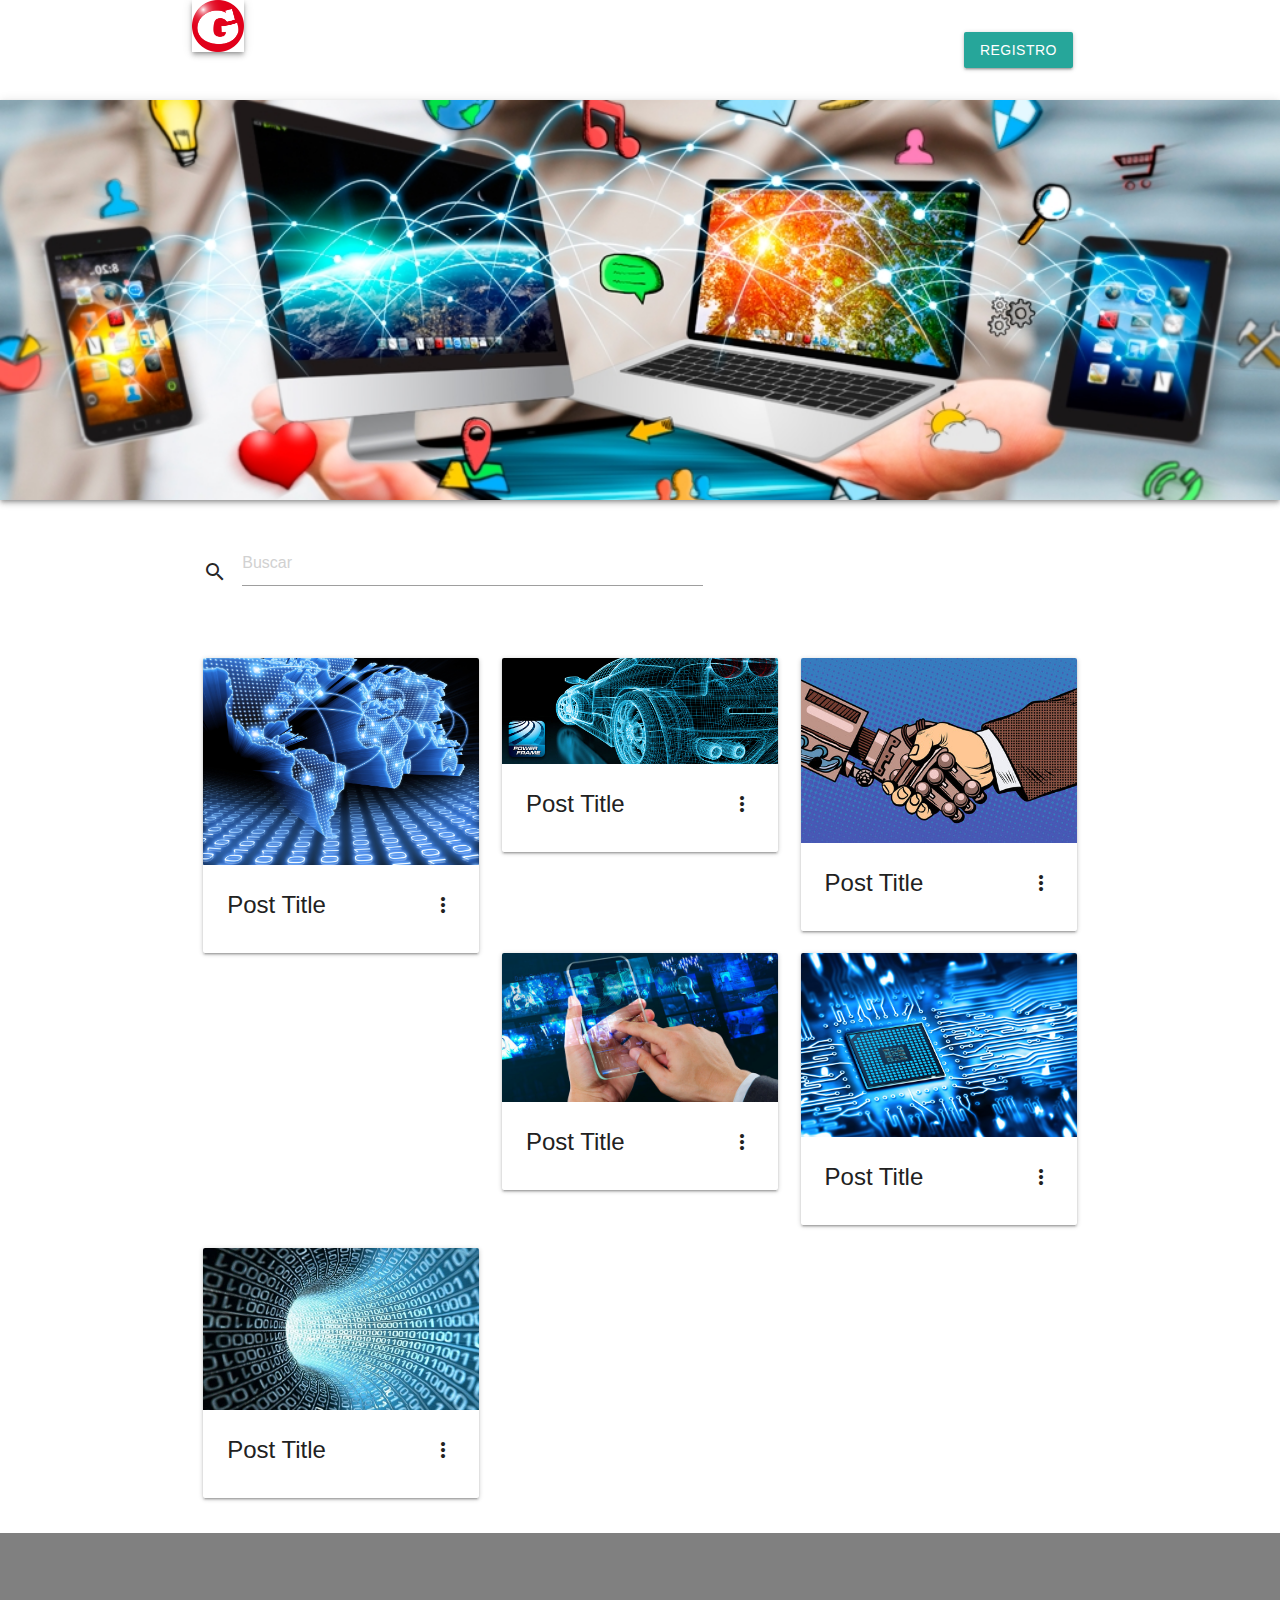
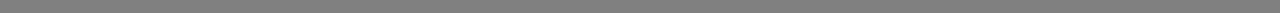
<file: MenuVertical/index.html>
<!DOCTYPE html>
<html lang="es">
<head>
    <meta charset="UTF-8">
    <meta http-equiv="X-UA-Compatible" content="IE=edge">
    <meta name="viewport" content="width=device-width, initial-scale=1.0">
    <link href="css/main.css" rel="stylesheet" type="text/css" />
    <link href="css/materialize.css" rel="stylesheet" type="text/css" />
    <link href="https://fonts.googleapis.com/icon?family=Material+Icons" rel="stylesheet">
    <title>Mi Blog</title>
</head>
<body>
    <header>

        <nav class="container">
            <a href="#" class="brand-logo valign-wrapper">
                <img class="responsive-img left z-depth-2" src="assets/img/grafitek.png" alt="Logo de blog">
            </a>

            <ul class="right valign-wrapper">
                <li><a href="#">Sobre nosotros</a></li>
                <li><a href="#">Contacto</a></li>
                <li><a class="btn" href="#">Registro</a></li>
            </ul>
        </nav>
        <section class="header-main-pic z-depth-2"></section>
    </header>

    <main class="container">

        <section>
            <div class="section">
                <div class="row">
                    <div class="col m7 input-field input-container">
                        <i class="material-icons">search</i>
                        <input id="search" type="text" placeholder="Buscar   ">
                    </div>
                </div>
            </div>
        </section><a href="http://"></a>
        <section>
            <div class="row">
                <article class="col s12 m6 l4">
                    <div class="card">
                        <div class="card-image waves-effect waves-block waves-light" >
                            <img class="activator" src="assets/img/mundoBinario.jpg" alt="">
                        </div>
                        <div class="card-content">
                            <span class="card-title grey-text activator text-darken-4">Post Title <i class="material-icons right">more_vert</i></span>
                        </div>
                        <div class="card-reveal">
                            <span class="card-title grey-text text-darken-4">post Title <i class="material-icons right">close</i></span>
                            <p>Here is some more information about this product that is only reveled once clicked on.</p>
                            <a class="waves-effect waves-teal btn-flat teal lighten-5 right" href="post.html">Ir</a>
                        </div>
                    </div>
                </article>
                <article class="col s12 m6 l4">
                    <div class="card">
                        <div class="card-image waves-effect waves-block waves-light" >
                            <img class="activator" src="assets/img/auto 3d.jpg" alt="">
                        </div>
                        <div class="card-content">
                            <span class="card-title grey-text activator text-darken-4">Post Title <i class="material-icons right">more_vert</i></span>
                        </div>
                        <div class="card-reveal">
                            <span class="card-title grey-text text-darken-4">post Title <i class="material-icons right">close</i></span>
                            <p>Here is some more information about this product that is only reveled once clicked on.</p>
                            <a class="waves-effect waves-teal btn-flat teal lighten-5 right" href="post.html">Ir</a>
                        </div>
                    </div>
                </article>
                <article class="col s12 m6 l4">
                    <div class="card">
                        <div class="card-image waves-effect waves-block waves-light" >
                            <img class="activator" src="assets/img/mano_robot.jpg" alt="">
                        </div>
                        <div class="card-content">
                            <span class="card-title grey-text activator text-darken-4">Post Title <i class="material-icons right">more_vert</i></span>
                        </div>
                        <div class="card-reveal">
                            <span class="card-title grey-text text-darken-4">post Title <i class="material-icons right">close</i></span>
                            <p>Here is some more information about this product that is only reveled once clicked on.</p>
                            <a class="waves-effect waves-teal btn-flat teal lighten-5 right" href="post.html">Ir</a>
                        </div>
                    </div>
                </article>
                <article class="col s12 m6 l4">
                    <div class="card">
                        <div class="card-image waves-effect waves-block waves-light" >
                            <img class="activator" src="assets/img/movil_trnsparencia.jpg" alt="">
                        </div>
                        <div class="card-content">
                            <span class="card-title grey-text activator text-darken-4">Post Title <i class="material-icons right">more_vert</i></span>
                        </div>
                        <div class="card-reveal">
                            <span class="card-title grey-text text-darken-4">post Title <i class="material-icons right">close</i></span>
                            <p>Here is some more information about this product that is only reveled once clicked on.</p>
                            <a class="waves-effect waves-teal btn-flat teal lighten-5 right" href="post.html">Ir</a>
                        </div>
                    </div>
                </article>
                <article class="col s12 m6 l4">
                    <div class="card">
                        <div class="card-image waves-effect waves-block waves-light" >
                            <img class="activator" src="assets/img/procesador.jpg" alt="">
                        </div>
                        <div class="card-content">
                            <span class="card-title grey-text activator text-darken-4">Post Title <i class="material-icons right">more_vert</i></span>
                        </div>
                        <div class="card-reveal">
                            <span class="card-title grey-text text-darken-4">post Title <i class="material-icons right">close</i></span>
                            <p>Here is some more information about this product that is only reveled once clicked on.</p>
                            <a class="waves-effect waves-teal btn-flat teal lighten-5 right" href="post.html">Ir</a>
                        </div>
                    </div>
                </article>
                <article class="col s12 m6 l4">
                    <div class="card">
                        <div class="card-image waves-effect waves-block waves-light" >
                            <img class="activator" src="assets/img/tunel binario.jpg" alt="">
                        </div>
                        <div class="card-content">
                            <span class="card-title grey-text activator text-darken-4">Post Title <i class="material-icons right">more_vert</i></span>
                        </div>
                        <div class="card-reveal">
                            <span class="card-title grey-text text-darken-4">post Title <i class="material-icons right">close</i></span>
                            <p>Here is some more information about this product that is only reveled once clicked on.</p>
                            <a class="waves-effect waves-teal btn-flat teal lighten-5 right" href="post.html">Ir</a>
                        </div>
                    </div>
                </article>
            </div>
        </section>
    </main>
    <footer class="page-footer"></footer>
    <script src="js/materialize.js"></script>
</body>
</html>
</file>
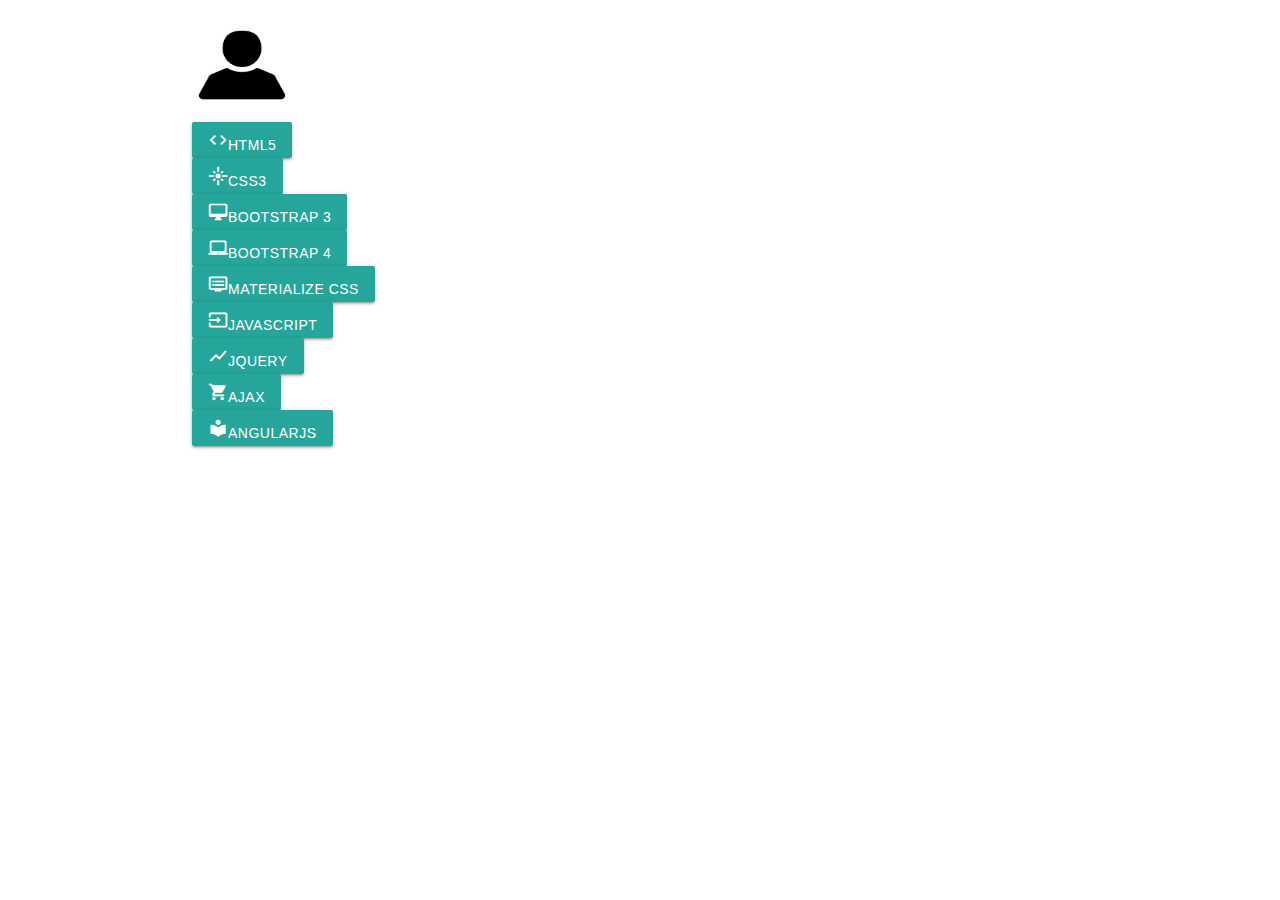
<file: TipoDashboard/index.html>
<!DOCTYPE html>
<html lang="en">
<head>
    <meta charset="UTF-8">
    <meta http-equiv="X-UA-Compatible" content="IE=edge">
    <meta name="viewport" content="width=device-width, initial-scale=1.0">
    <link href="css/materialize.css" rel="stylesheet" type="text/css" />
    <link href="https://fonts.googleapis.com/icon?family=Material+Icons" rel="stylesheet">
    <title>Document</title>
</head>
<body>
    <div class="row">
        <div class="container">
                
                <ul id="slide-out" class="side-nav">
                    <li>
                        <div class="user-view">
                            <div class="background">
                                <img src="img/user-silueta.jpg" style="height: 100px; width: 100px;">
                            </div>
                        </div>
                    </li>
                    
                    <li><a class="waves-effect waves-light btn" href="#!"><i class="material-icons">code</i>HTML5</a></li>
                    <li><a class="waves-effect waves-light btn" href="#!"><i class="material-icons">flare</i>CSS3</a></li>
                    <li><a class="waves-effect waves-light btn" href="#!"><i class="material-icons">desktop_mac</i>Bootstrap 3</a></li>
                    <li><a class="waves-effect waves-light btn" href="#!"><i class="material-icons">laptop_mac</i>Bootstrap 4</a></li>
                    <li><a class="waves-effect waves-light btn" href="#!"><i class="material-icons">dvr</i>Materialize CSS</a></li>

                    <li><a class="waves-effect waves-light btn" href="#!"><i class="material-icons">input</i>JavaScript</a></li>
                    <li><a class="waves-effect waves-light btn" href="#!"><i class="material-icons">show_chart</i>jQuery</a></li>
                    <li><a class="waves-effect waves-light btn" href="#!"><i class="material-icons">local_grocery_store</i>Ajax</a></li>
                    <li><a class="waves-effect waves-light btn" href="#!"><i class="material-icons">local_library</i>AngularJS</a></li>
                </ul>
        </div>
    </div>

    <script src="js/materialize.js"></script>
</body>
</html>
</file>
<file: MenuVertical/css/main.css>
body {
    margin: 0px;
    padding: 0px;
    display: flex;
    min-height: 100vh;
    flex-direction: column;
}

header {
    height: 500px;

}

header nav {
    height: 100px;
    background: white;
    box-shadow: none;
}

nav .brand-logo {
    height: 100px;
    left: 15%;
}

nav .brand-logo img {
    width: 52px;
}

header nav ul {
    height: 100px;

}

header ul a {
    color: grey;
}

.header-main-pic {
    width: 100%;
    height: 400px;
    background-image: url('../assets/img/tecnologiaEnTuMano.jpg');
    background-repeat: no-repeat;
    background-position: center;
    background-size: cover;
}

.input-field.input-container {
    height: 100px;
    float: none;
    display: flex;
    margin: 0 auto;
}

.input-field > #search {
    margin-top: 25px;
}

.input-container i {
    margin-top: 45px;
    margin-right: 15px;
}

footer.page-footer {
    height: 80px;
    background: grey;
    bottom: 0;
}
</file>
